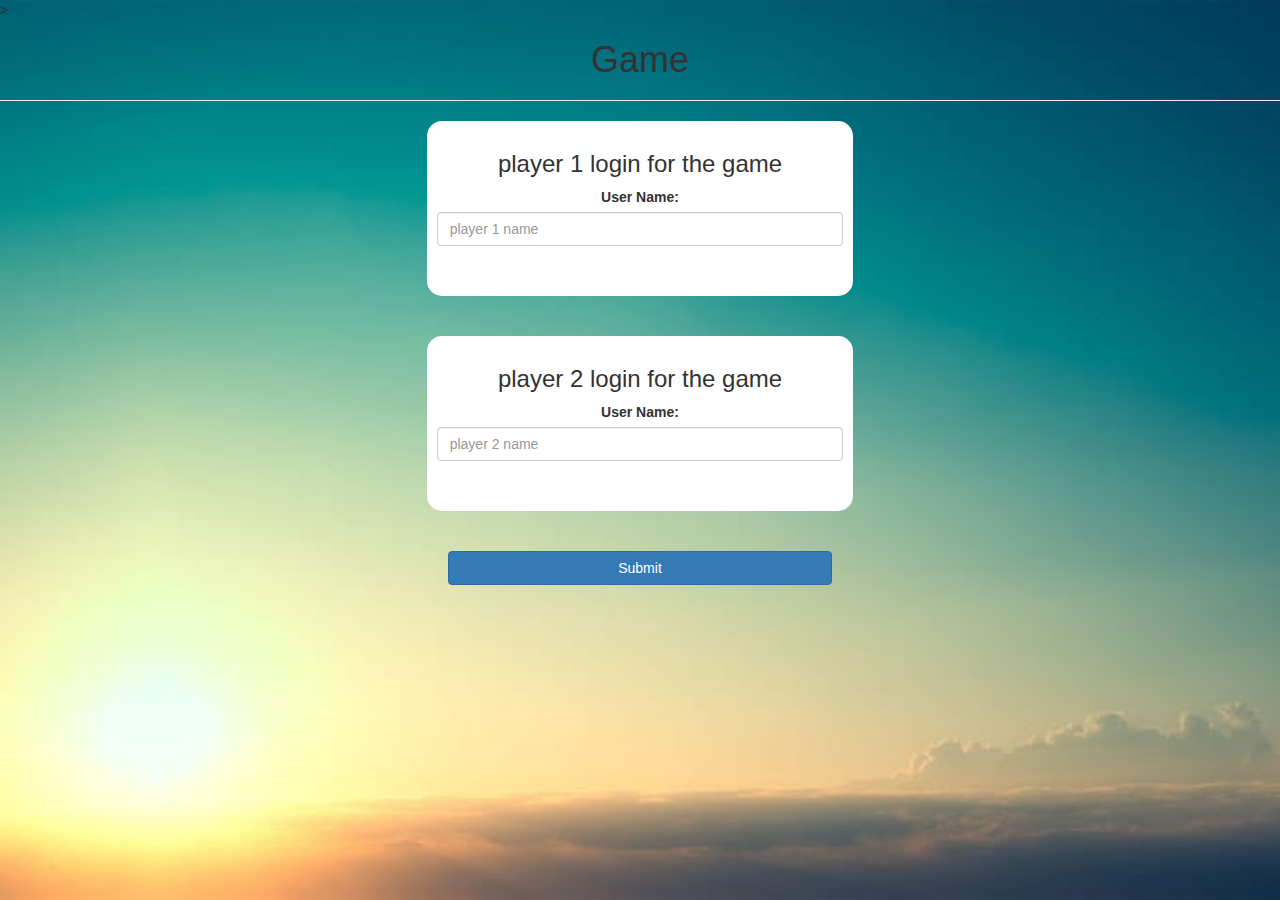
<file: index.html>
<html>
    <head>
        <title>Game</title>
        <meta name="viewport" content="width=device-width, initial-scale=1">
   
        <script src="main.js"></script>>
        <link rel="stylesheet" href="https://maxcdn.bootstrapcdn.com/bootstrap/3.4.0/css/bootstrap.min.css">
<script src="https://ajax.googleapis.com/ajax/libs/jquery/3.4.1/jquery.min.js"></script>
<script src="https://maxcdn.bootstrapcdn.com/bootstrap/3.4.0/js/bootstrap.min.js"></script>
        <link rel="stylesheet" href="style.css">     
    </head>
    <body>
                <center>
            <h1>Game</h1>
                    <hr>
            <div class="col-lg-4 col-sm-8 col-xs-11 login_div1">
            <h3>player 1 login for the game</h3>
            <label>User Name:</label>
            <input type="text" id="player1_name_input" class="form-control" placeholder="player 1 name">
            <br>
                <br>
                </div>
            <br>
                    <br>
            <div class="col-lg-4 col-sm-8 col-xs-11 login_div2">
                 <h3>player 2 login for the game</h3>
            <label>User Name:</label>
            <input type="text" id="player2_name_input" class="form-control" placeholder="player 2 name">
            <br>
             <br>   
            </div>
            <br>
                    <br>
            <button style="width: 30%" class="btn btn-primary" onclick="addUser()">Submit</button>
            
        </center>
        
    </body>
</html>
</file>
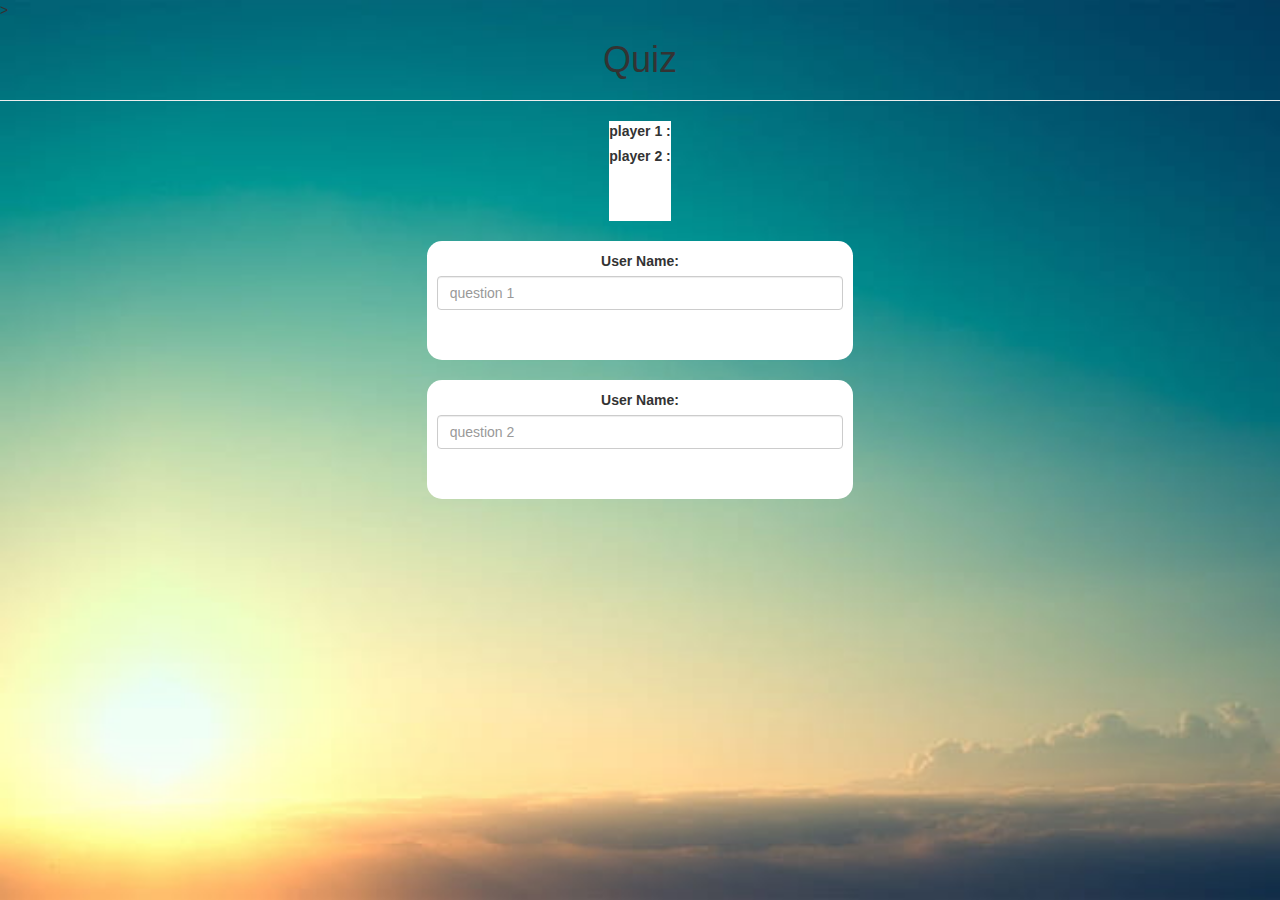
<file: game.html>
<html>
        <head>
        <title>Game</title>
        <meta name="viewport" content="width=device-width, initial-scale=1">
   
        <script src="main.js"></script>>
        <link rel="stylesheet" href="https://maxcdn.bootstrapcdn.com/bootstrap/3.4.0/css/bootstrap.min.css">
<script src="https://ajax.googleapis.com/ajax/libs/jquery/3.4.1/jquery.min.js"></script>
<script src="https://maxcdn.bootstrapcdn.com/bootstrap/3.4.0/js/bootstrap.min.js"></script>
        <link rel="stylesheet" href="style.css">     
    </head>
    <body>
        <center>
        <h1>Quiz</h1>
            <hr>
            <div class="box">
                <label>player 1 :</label>
                <br>
                <label>player 2 :</label>
            </div>
             <div class="col-lg-4 col-sm-8 col-xs-11 quiz1">
            
            <label>User Name:</label>
            <input type="text" id="player1_name_input" class="form-control" placeholder="question 1">
            <br>
                <br>
                </div>
            <div class="col-lg-4 col-sm-8 col-xs-11 quiz2">
    
            <label>User Name:</label>
            <input type="text" id="player2_name_input" class="form-control" placeholder="question 2">
            <br>
                <br>
                </div>
        </center>
    </body>
</html>
</file>
<file: style.css>
body{
    background-image: url(desktop-wallpaper-hipster-epic-z-hipster-quote.jpg);
    background-size: cover;
    background-repeat: no-repeat;
    }
.login_div1 , .login_div2{
    background-color: white;
    padding:10px; 
    float:none;
    border-radius: 15px
    
}

#player1_name_input , #player2_name_input
{
    display:inline-block;
    margin-bottom:20px;
}

.quiz1 , .quiz2{
    background-color: white;
    padding:10px; 
    float:none;
    border-radius: 15px;
    margin: 20px;
    
}
.box{

    display: inline-block;
    width: :300px;
    height: 100px;
    background-color: white;
    border border-radius: 15px;
    
}
</file>
